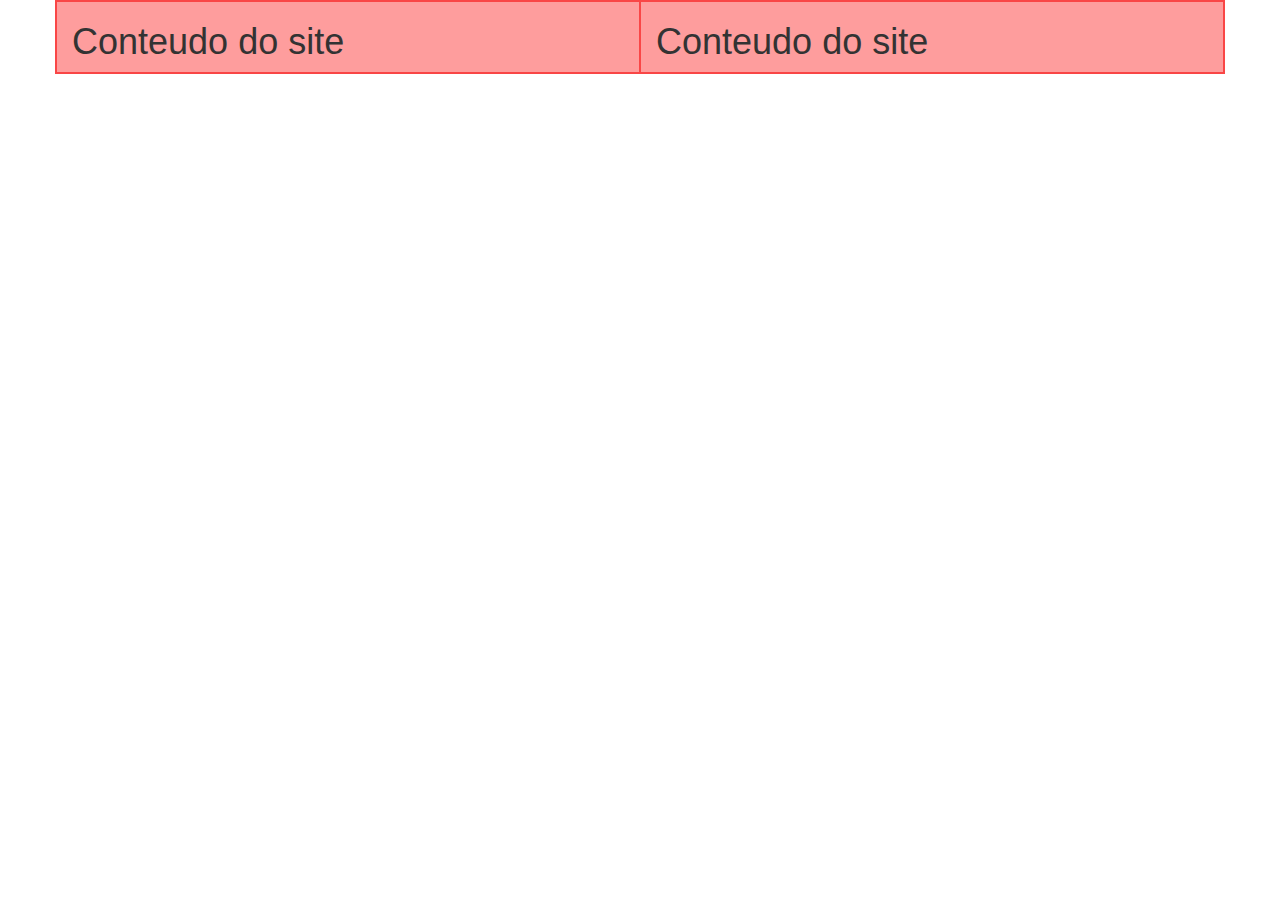
<file: index.html>
<!DOCTYPE html>
<html lang="pt-br">
  <head>
    <meta charset="utf-8">
    <meta http-equiv="X-UA-Compatible" content="IE=edge">
    <meta name="viewport" content="width=device-width, initial-scale=1">
    <!-- The above 3 meta tags *must* come first in the head; any other head content must come *after* these tags -->
    <title>Bootstrap</title>

    <!-- Bootstrap -->
    <link href="bootstrap/css/bootstrap.min.css" rel="stylesheet">
     <link href="estilo.css" rel="stylesheet">

    <!-- HTML5 shim and Respond.js for IE8 support of HTML5 elements and media queries -->
    <!-- WARNING: Respond.js doesn't work if you view the page via file:// -->
    <!--[if lt IE 9]>
      <script src="https://oss.maxcdn.com/html5shiv/3.7.3/html5shiv.min.js"></script>
      <script src="https://oss.maxcdn.com/respond/1.4.2/respond.min.js"></script>
    <![endif]-->
  </head>
  <body>

    <div class="container marcador2">
      
      <div class="row">
        <div class="col-xs-6 marcador">
            <h1>Conteudo do site</h1>
        </div>

        <div class="col-xs-6 marcador">
            <h1>Conteudo do site</h1>
        </div>
       
      </div>

    

    </div>



    <!-- jQuery (necessary for Bootstrap's JavaScript plugins) -->
    <script src="https://ajax.googleapis.com/ajax/libs/jquery/1.12.4/jquery.min.js"></script>
    <!-- Include all compiled plugins (below), or include individual files as needed -->
    <script src="bootstrap/js/bootstrap.min.js"></script>
  </body>
</html>
</file>
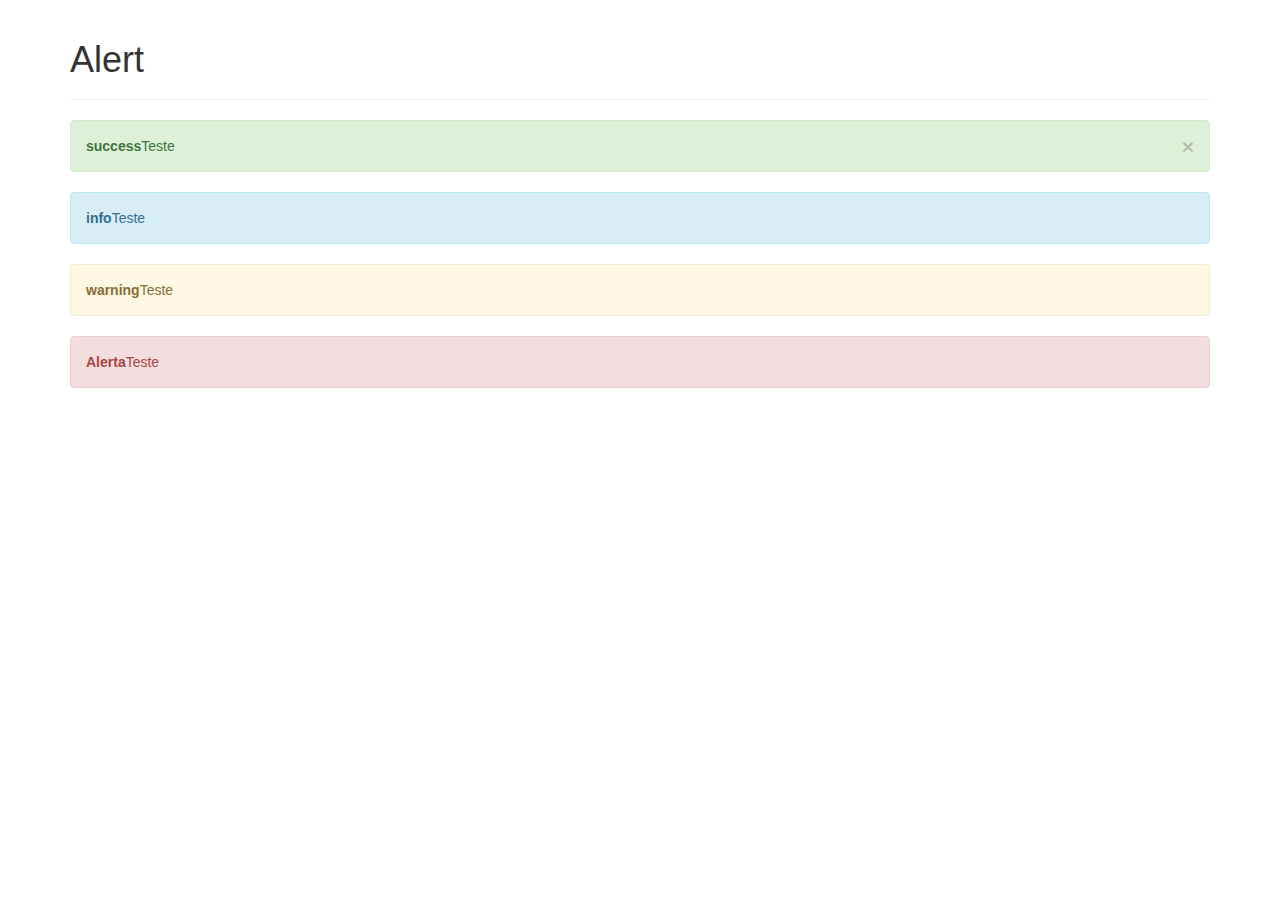
<file: alert.html>
<!DOCTYPE html>
<html lang="pt-br">
  <head>
    <meta charset="utf-8">
    <meta http-equiv="X-UA-Compatible" content="IE=edge">
    <meta name="viewport" content="width=device-width, initial-scale=1">
    <!-- The above 3 meta tags *must* come first in the head; any other head content must come *after* these tags -->
    <title>Alert window</title>

    <!-- Bootstrap -->
    <link href="bootstrap/css/bootstrap.min.css" rel="stylesheet">
     <link href="estilo.css" rel="stylesheet">

    <!-- HTML5 shim and Respond.js for IE8 support of HTML5 elements and media queries -->
    <!-- WARNING: Respond.js doesn't work if you view the page via file:// -->
    <!--[if lt IE 9]>
      <script src="https://oss.maxcdn.com/html5shiv/3.7.3/html5shiv.min.js"></script>
      <script src="https://oss.maxcdn.com/respond/1.4.2/respond.min.js"></script>
    <![endif]-->
  </head>
  <body>
  	  

   <div class="container">
    

      <div class="page-header">
          <h1>Alert</h1>
      </div>
      
      <div class="alert alert-success" role="alert">

          <button type="button" class="close" data-dismiss="alert" aria-label="Fechar">
            <span aria-hidden="true">&times;</span>
          </button>

          <strong>success</strong>Teste
      </div>

      <div class="alert alert-info" role="alert">
          <strong>info</strong>Teste
      </div>
 
      <div class="alert alert-warning" role="alert">
          <strong>warning</strong>Teste
      </div>
      
      <div class="alert alert-danger" role="alert">
          <strong>Alerta</strong>Teste
      </div>
 
 
   </div>
  
 




    <!-- jQuery (necessary for Bootstrap's JavaScript plugins) -->
    <script src="https://ajax.googleapis.com/ajax/libs/jquery/1.12.4/jquery.min.js"></script>
    <!-- Include all compiled plugins (below), or include individual files as needed -->
    <script src="bootstrap/js/bootstrap.min.js"></script>
  </body>
</html>
</file>
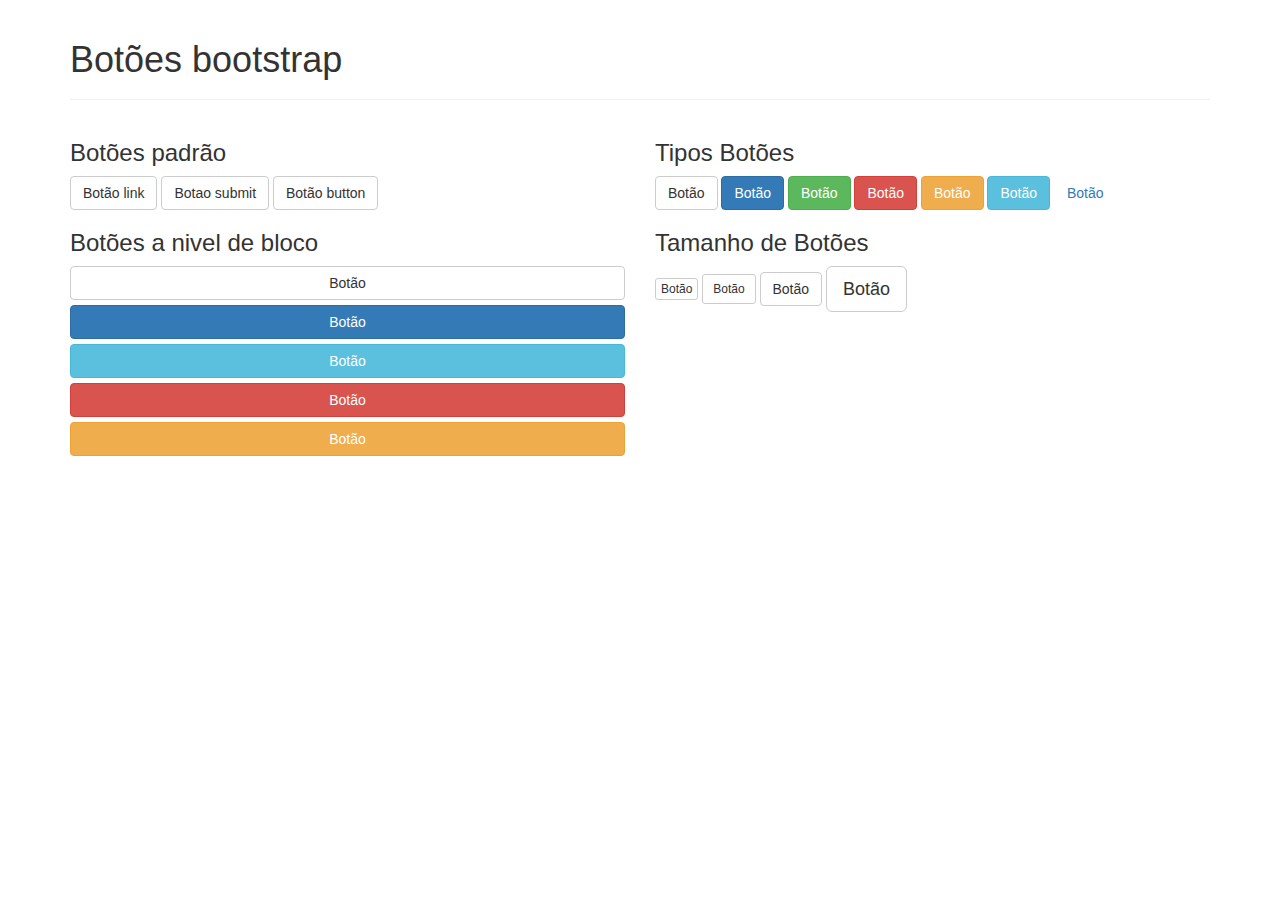
<file: botoes.html>
<!DOCTYPE html>
<html lang="pt-br">
  <head>
    <meta charset="utf-8">
    <meta http-equiv="X-UA-Compatible" content="IE=edge">
    <meta name="viewport" content="width=device-width, initial-scale=1">
    <!-- The above 3 meta tags *must* come first in the head; any other head content must come *after* these tags -->
    <title>Tabelas</title>

    <!-- Bootstrap -->
    <link href="bootstrap/css/bootstrap.min.css" rel="stylesheet">
     <link href="estilo.css" rel="stylesheet">

    <!-- HTML5 shim and Respond.js for IE8 support of HTML5 elements and media queries -->
    <!-- WARNING: Respond.js doesn't work if you view the page via file:// -->
    <!--[if lt IE 9]>
      <script src="https://oss.maxcdn.com/html5shiv/3.7.3/html5shiv.min.js"></script>
      <script src="https://oss.maxcdn.com/respond/1.4.2/respond.min.js"></script>
    <![endif]-->
  </head>
  <body>

   <div class="container">
      
      <div class="page-header">
          <h1>Botões bootstrap</h1>
      </div>
   
    <div class="row">
        <div class="col-sm-6">
          <h3>Botões padrão</h3>
          <a href="#" class="btn btn-default">Botão link</a>
          <input type="submit" class="btn btn-default" value="Botao submit">
          <button class="btn btn-default"> Botão button</button>
        </div>
       
        <div class="col-sm-6">
           <h3>Tipos Botões </h3>
           <button class="btn btn-default"> Botão </button>
           <button class="btn btn-primary"> Botão </button>
           <button class="btn btn-success"> Botão </button>
           <button class="btn btn-danger"> Botão </button>
           <button class="btn btn-warning"> Botão </button>
           <button class="btn btn-info"> Botão </button>
           <button class="btn btn-link"> Botão </button>
      </div>
    </div><!-- row -->
   
    <div class="row">
        <div class="col-sm-6">
          <h3>Botões a nivel de bloco</h3>
             <button class="btn btn-default btn-block"> Botão </button>
             <button class="btn btn-primary btn-block"> Botão </button>
             <button class="btn btn-info btn-block"> Botão </button>
             <button class="btn btn-danger btn-block"> Botão </button>
             <button class="btn btn-warning btn-block"> Botão </button>
        </div>
        <div class="col-sm-6">
             <h3>Tamanho de Botões</h3>
              <button class="btn btn-default btn-xs"> Botão </button>
               <button class="btn btn-default btn-sm"> Botão </button>
                <button class="btn btn-default btn-md"> Botão </button>
                 <button class="btn btn-default btn-lg"> Botão </button>
        </div>
    </div><!-- row -->

  </div> 




    <!-- jQuery (necessary for Bootstrap's JavaScript plugins) -->
    <script src="https://ajax.googleapis.com/ajax/libs/jquery/1.12.4/jquery.min.js"></script>
    <!-- Include all compiled plugins (below), or include individual files as needed -->
    <script src="bootstrap/js/bootstrap.min.js"></script>
  </body>
</html>
</file>
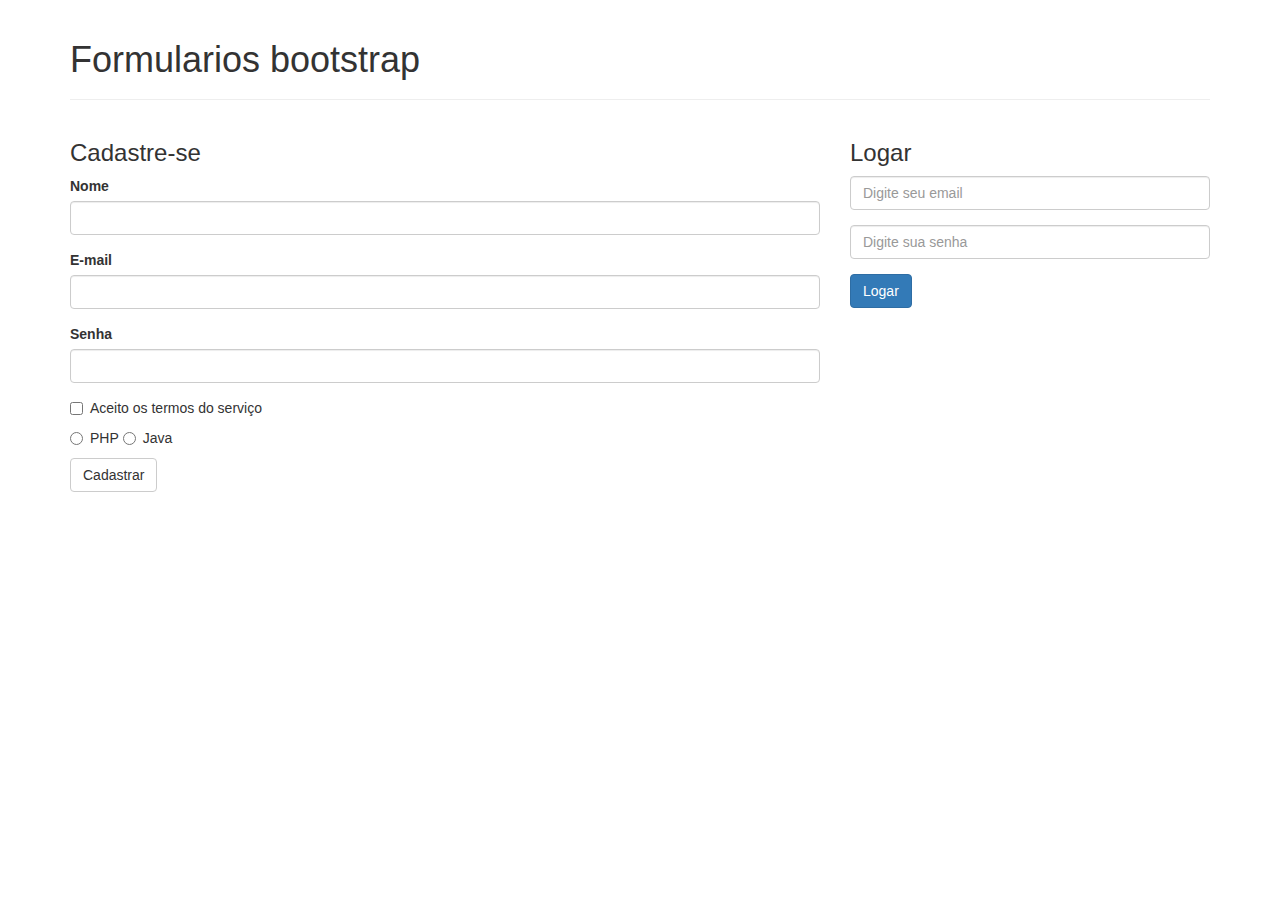
<file: formularios.html>
<!DOCTYPE html>
<html lang="pt-br">
  <head>
    <meta charset="utf-8">
    <meta http-equiv="X-UA-Compatible" content="IE=edge">
    <meta name="viewport" content="width=device-width, initial-scale=1">
    <!-- The above 3 meta tags *must* come first in the head; any other head content must come *after* these tags -->
    <title>Formularios</title>

    <!-- Bootstrap -->
    <link href="bootstrap/css/bootstrap.min.css" rel="stylesheet">
     <link href="estilo.css" rel="stylesheet">

    <!-- HTML5 shim and Respond.js for IE8 support of HTML5 elements and media queries -->
    <!-- WARNING: Respond.js doesn't work if you view the page via file:// -->
    <!--[if lt IE 9]>
      <script src="https://oss.maxcdn.com/html5shiv/3.7.3/html5shiv.min.js"></script>
      <script src="https://oss.maxcdn.com/respond/1.4.2/respond.min.js"></script>
    <![endif]-->
  </head>
  <body>

    <div class="container">
      
      <div class="page-header">
          <h1>Formularios bootstrap</h1>
      </div>

      <div class="row">
        <div class="col-sm-8">
            <h3>Cadastre-se</h3>
            <form>
              <div class="form-group">
                  <label for="nome">Nome</label>
                  <input id="nome" type="text" class="form-control">
              </div>  

               <div class="form-group">
                  <label for="email">E-mail</label>
                  <input id="email" type="text" class="form-control">
              </div> 

               <div class="form-group">
                  <label for="senha">Senha</label>
                  <input id="senha" type="text" class="form-control">
              </div> 

              <div class="checkbox">
                  <label>
                      <input type="checkbox"> Aceito os termos do serviço
                  </label>
              </div>

              <div class="radio">
                  <label>
                      <input type="radio" name="opcao"> PHP
                  </label>

                  <label>
                      <input type="radio" name="opcao"> Java
                  </label>
              </div>

              <button type="submit" class="btn btn-default">Cadastrar</button>

            </form>
        </div>

        <div class="col-sm-4">
            <h3>Logar</h3>
             <div class="form-group">
                <input id="email" type="text" class="form-control" placeholder="Digite seu email">
              </div> 

              <div class="form-group">
                 <input id="senha" type="password" class="form-control" placeholder="Digite sua senha">
              </div>

              <button type="submit" class="btn btn-primary">Logar</button>
        </div>
      </div>
     
    

    </div>



    <!-- jQuery (necessary for Bootstrap's JavaScript plugins) -->
    <script src="https://ajax.googleapis.com/ajax/libs/jquery/1.12.4/jquery.min.js"></script>
    <!-- Include all compiled plugins (below), or include individual files as needed -->
    <script src="bootstrap/js/bootstrap.min.js"></script>
  </body>
</html>
</file>
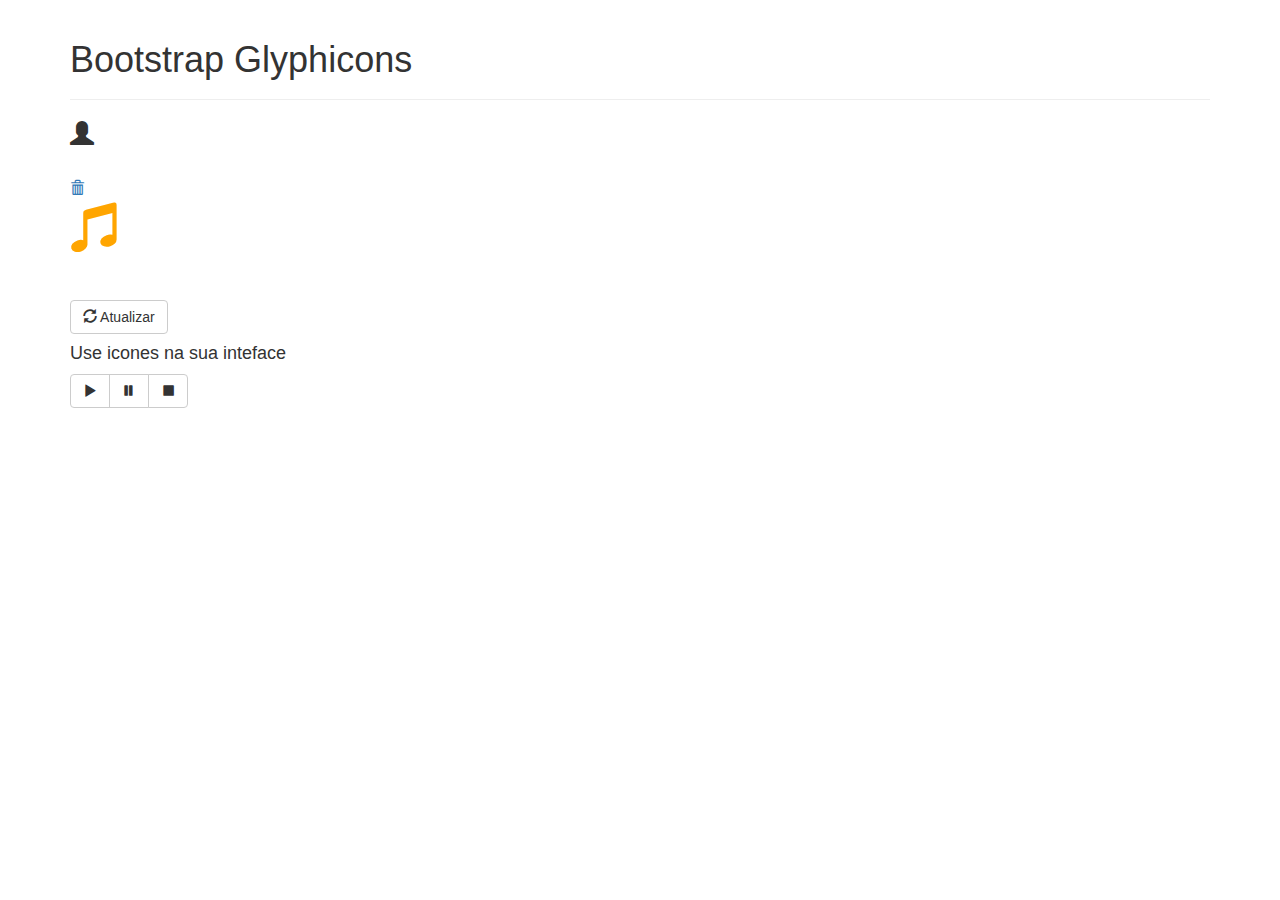
<file: icones.html>
<!DOCTYPE html>
<html lang="pt-br">
  <head>
    <meta charset="utf-8">
    <meta http-equiv="X-UA-Compatible" content="IE=edge">
    <meta name="viewport" content="width=device-width, initial-scale=1">
    <!-- The above 3 meta tags *must* come first in the head; any other head content must come *after* these tags -->
    <title>Icone</title>

    <!-- Bootstrap -->
    <link href="bootstrap/css/bootstrap.min.css" rel="stylesheet">
     <link href="estilo.css" rel="stylesheet">

    <!-- HTML5 shim and Respond.js for IE8 support of HTML5 elements and media queries -->
    <!-- WARNING: Respond.js doesn't work if you view the page via file:// -->
    <!--[if lt IE 9]>
      <script src="https://oss.maxcdn.com/html5shiv/3.7.3/html5shiv.min.js"></script>
      <script src="https://oss.maxcdn.com/respond/1.4.2/respond.min.js"></script>
    <![endif]-->
  </head>
  <body>
  	  

   <div class="container">
    

      <div class="page-header">
          <h1>Bootstrap Glyphicons</h1>
      </div>
     
      <h3>
        <span class="glyphicon glyphicon-user"></span>
      </h3>
      
      <br>

      <a href="www.google.com">
      <span class="glyphicon glyphicon-trash"></span>
       </a>
      
        <br>
      <p style="color: orange; font-size: 50px;">
       <span class="glyphicon glyphicon-music"></span>
        </p>

        <br>

        <button type="button" class="btn btn-default">
          <span class="glyphicon glyphicon-refresh"></span>
          Atualizar 
        </button>

        <br>
        <h4>Use icones na sua inteface</h4>
        <div class="btn-toolbar">
          <div class="btn-group">
              <button type="button" class="btn btn-default">
                 <span class="glyphicon glyphicon-play"></span>
              </button>

               <button type="button" class="btn btn-default">
                 <span class="glyphicon glyphicon-pause"></span>
              </button>

              <button type="button" class="btn btn-default">
                 <span class="glyphicon glyphicon-stop"></span>
              </button>


               

          </div>
        </div>

   </div>
  
 




    <!-- jQuery (necessary for Bootstrap's JavaScript plugins) -->
    <script src="https://ajax.googleapis.com/ajax/libs/jquery/1.12.4/jquery.min.js"></script>
    <!-- Include all compiled plugins (below), or include individual files as needed -->
    <script src="bootstrap/js/bootstrap.min.js"></script>
  </body>
</html>
</file>
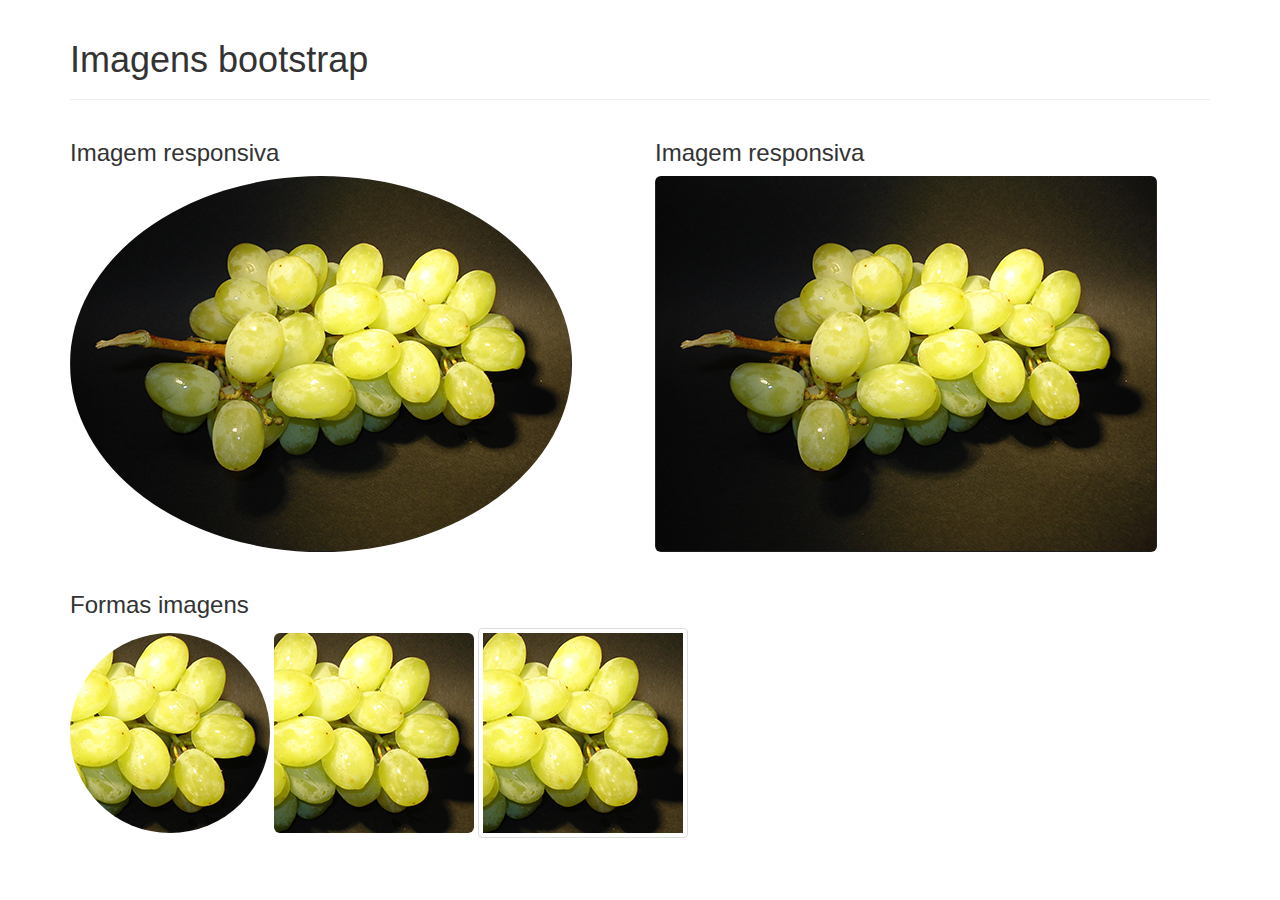
<file: imagens.html>
<!DOCTYPE html>
<html lang="pt-br">
  <head>
    <meta charset="utf-8">
    <meta http-equiv="X-UA-Compatible" content="IE=edge">
    <meta name="viewport" content="width=device-width, initial-scale=1">
    <!-- The above 3 meta tags *must* come first in the head; any other head content must come *after* these tags -->
    <title>Imagens</title>

    <!-- Bootstrap -->
    <link href="bootstrap/css/bootstrap.min.css" rel="stylesheet">
     <link href="estilo.css" rel="stylesheet">

    <!-- HTML5 shim and Respond.js for IE8 support of HTML5 elements and media queries -->
    <!-- WARNING: Respond.js doesn't work if you view the page via file:// -->
    <!--[if lt IE 9]>
      <script src="https://oss.maxcdn.com/html5shiv/3.7.3/html5shiv.min.js"></script>
      <script src="https://oss.maxcdn.com/respond/1.4.2/respond.min.js"></script>
    <![endif]-->
  </head>
  <body>

   <div class="container">
      
      <div class="page-header">
          <h1>Imagens bootstrap</h1>
      </div>
      <div class="row">
        <div class="col-sm-6">
          <h3>Imagem responsiva</h3>
          <img src="img/uvas.png" class="img-responsive img-circle">
          <img />
        </div>

         <div class="col-sm-6">
          <h3>Imagem responsiva</h3>
          <img src="img/uvas.png" class="img-responsive img-rounded">
        </div>
      </div><!-- fim row-->

      <div class="row">
          <div class="col-sm-12">
            <h3>Formas imagens</h3>
            <img src="img/uvas200.png" class="img-circle">
             <img src="img/uvas200.png" class="img-rounded">
               <img src="img/uvas200.png" class="img-thumbnail">
          </div>
        
      </div>
       
      
        
    </div>
  
 




    <!-- jQuery (necessary for Bootstrap's JavaScript plugins) -->
    <script src="https://ajax.googleapis.com/ajax/libs/jquery/1.12.4/jquery.min.js"></script>
    <!-- Include all compiled plugins (below), or include individual files as needed -->
    <script src="bootstrap/js/bootstrap.min.js"></script>
  </body>
</html>
</file>
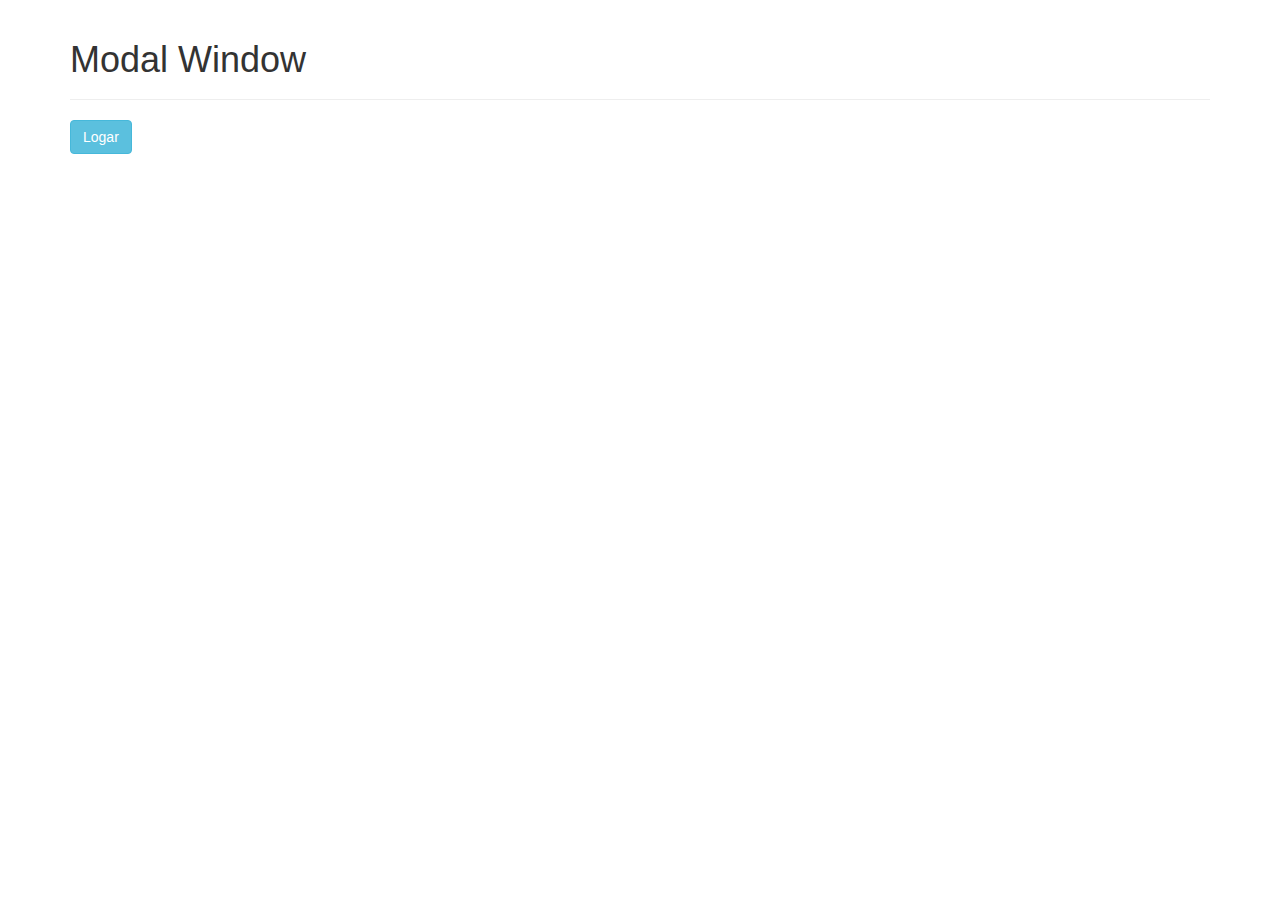
<file: modal.html>
<!DOCTYPE html>
<html lang="pt-br">
  <head>
    <meta charset="utf-8">
    <meta http-equiv="X-UA-Compatible" content="IE=edge">
    <meta name="viewport" content="width=device-width, initial-scale=1">
    <!-- The above 3 meta tags *must* come first in the head; any other head content must come *after* these tags -->
    <title>modal window</title>

    <!-- Bootstrap -->
    <link href="bootstrap/css/bootstrap.min.css" rel="stylesheet">
     <link href="estilo.css" rel="stylesheet">

    <!-- HTML5 shim and Respond.js for IE8 support of HTML5 elements and media queries -->
    <!-- WARNING: Respond.js doesn't work if you view the page via file:// -->
    <!--[if lt IE 9]>
      <script src="https://oss.maxcdn.com/html5shiv/3.7.3/html5shiv.min.js"></script>
      <script src="https://oss.maxcdn.com/respond/1.4.2/respond.min.js"></script>
    <![endif]-->
  </head>
  <body>
  	  

   <div class="container">
    

      <div class="page-header">
          <h1> Modal Window</h1>
      </div>
      
      <button type="button" class="btn btn-info" data-toggle="modal" data-target="#janela">
        Logar
      </button>

      <!--janela-->

      <form class="modal fade" id="janela" >
          
          <div class="modal-dialog modal-sm">
              <div class="modal-content">
                <!--cabecalho-->
                <div class="modal-header">
                 <button type="button" class="close" data-dismiss="modal">
                   <span>&times;</span>
                 </button>
                  <h4 class="modal-title">Efetuar Login</h4>
                </div>
                 <!--corpo-->
                <div class="modal-body">

                    <div class="form-group">
                        <input type="email" class="form-control" id="email" placeholder="Digite seu e-mail">
                    </div>

                     <div class="form-group">
                        <input type="password" class="form-control" id="senha" placeholder="Digite sua senha">
                    </div>
                </div>
                 <!--rodape-->
                <div class="modal-footer">
                 <button type="button" class="btn btn-default" data-dismiss="modal">
                   Cancelar
                 </button>

                 <button type="submit" class="btn btn-primary">
                   Logar
                 </button>
                </div>

              </div>
          </div>
      </form>
 
   </div>
  
 




    <!-- jQuery (necessary for Bootstrap's JavaScript plugins) -->
    <script src="https://ajax.googleapis.com/ajax/libs/jquery/1.12.4/jquery.min.js"></script>
    <!-- Include all compiled plugins (below), or include individual files as needed -->
    <script src="bootstrap/js/bootstrap.min.js"></script>
  </body>
</html>
</file>
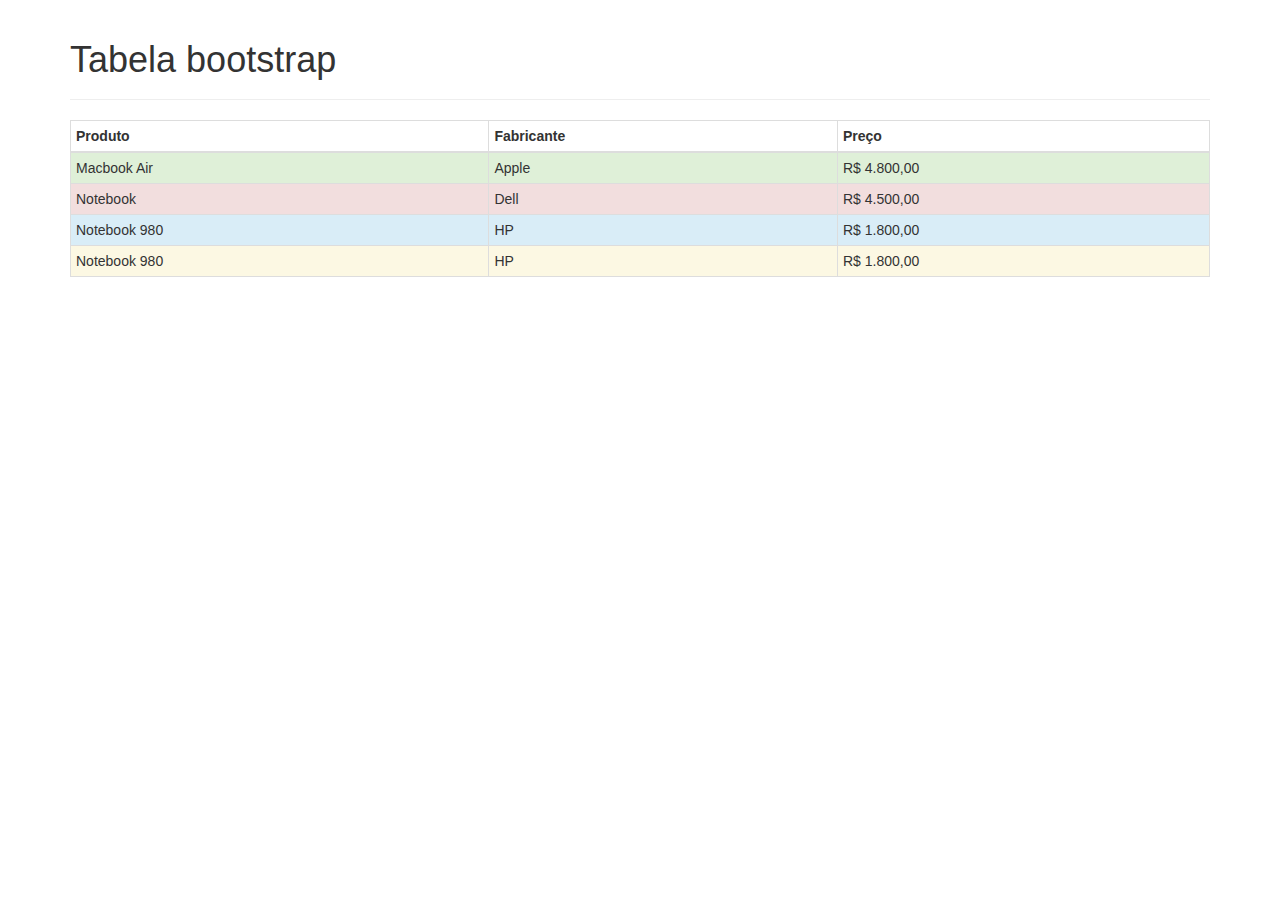
<file: tabelas.html>
<!DOCTYPE html>
<html lang="pt-br">
  <head>
    <meta charset="utf-8">
    <meta http-equiv="X-UA-Compatible" content="IE=edge">
    <meta name="viewport" content="width=device-width, initial-scale=1">
    <!-- The above 3 meta tags *must* come first in the head; any other head content must come *after* these tags -->
    <title>Tabelas</title>

    <!-- Bootstrap -->
    <link href="bootstrap/css/bootstrap.min.css" rel="stylesheet">
     <link href="estilo.css" rel="stylesheet">

    <!-- HTML5 shim and Respond.js for IE8 support of HTML5 elements and media queries -->
    <!-- WARNING: Respond.js doesn't work if you view the page via file:// -->
    <!--[if lt IE 9]>
      <script src="https://oss.maxcdn.com/html5shiv/3.7.3/html5shiv.min.js"></script>
      <script src="https://oss.maxcdn.com/respond/1.4.2/respond.min.js"></script>
    <![endif]-->
  </head>
  <body>

    <div class="container">
      
      <div class="page-header">
          <h1>Tabela bootstrap</h1>
      </div>

      <table class="table table-striped table-bordered table-hover table-condensed">
         <thead>
            <tr>
              <th>Produto</th>
              <th>Fabricante</th>
              <th>Preço</th>
            </tr>
         </thead>
         <tbody>
           <tr class="success">
             <td>Macbook Air</td>
             <td>Apple</td>
             <td>R$ 4.800,00</td>
           </tr>

            <tr class="danger">
             <td>Notebook </td>
             <td>Dell</td>
             <td>R$ 4.500,00</td>
           </tr>

            <tr class="info">
             <td>Notebook 980</td>
             <td>HP</td>
             <td>R$ 1.800,00</td>
           </tr>
           <tr class="warning">
             <td>Notebook 980</td>
             <td>HP</td>
             <td>R$ 1.800,00</td>
           </tr>
         </tbody>
      </table>

      




    <!-- jQuery (necessary for Bootstrap's JavaScript plugins) -->
    <script src="https://ajax.googleapis.com/ajax/libs/jquery/1.12.4/jquery.min.js"></script>
    <!-- Include all compiled plugins (below), or include individual files as needed -->
    <script src="bootstrap/js/bootstrap.min.js"></script>
  </body>
</html>
</file>
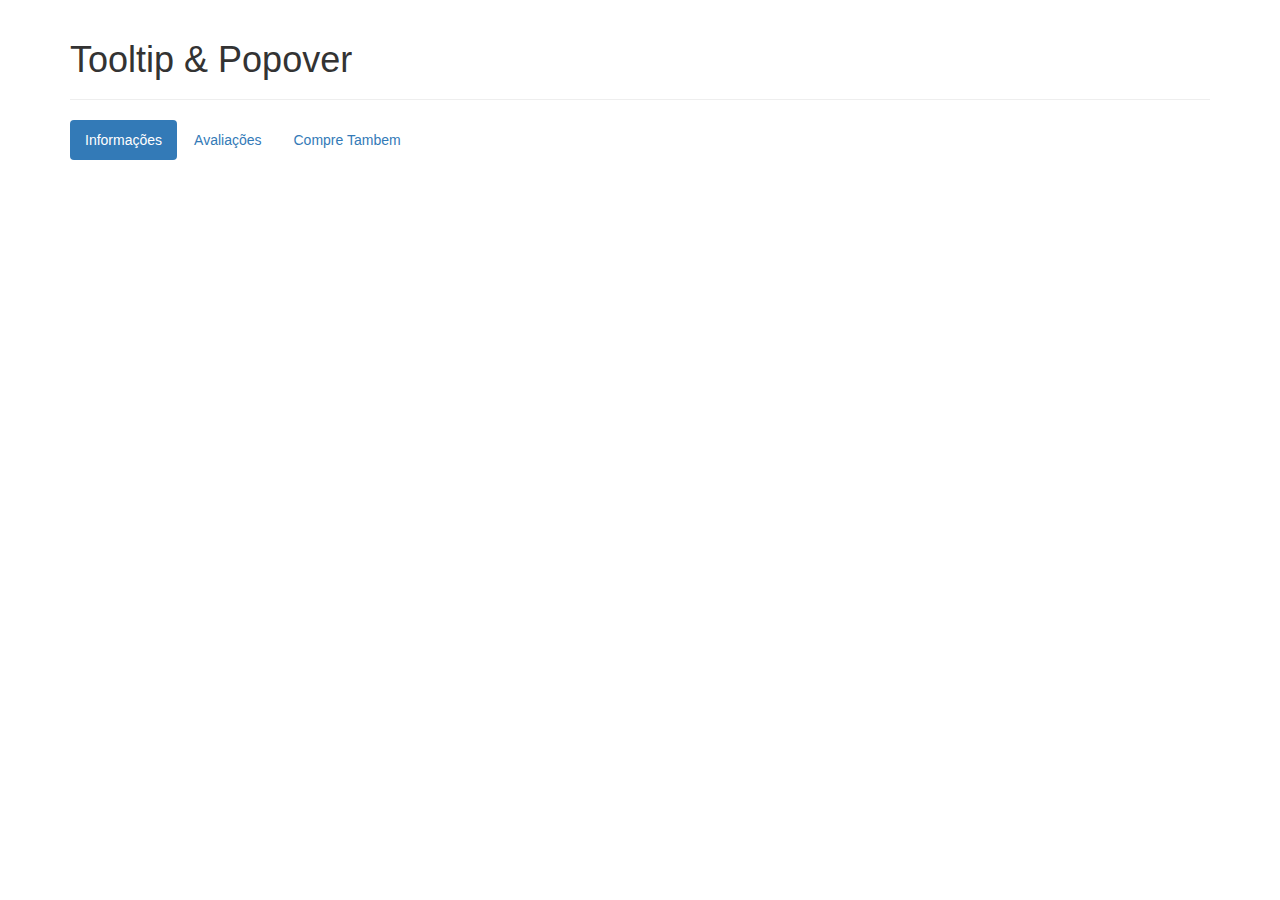
<file: tabs.html>
<!DOCTYPE html>
<html lang="pt-br">
  <head>
    <meta charset="utf-8">
    <meta http-equiv="X-UA-Compatible" content="IE=edge">
    <meta name="viewport" content="width=device-width, initial-scale=1">
    <!-- The above 3 meta tags *must* come first in the head; any other head content must come *after* these tags -->
    <title>Alert window</title>

    <!-- Bootstrap -->
    <link href="bootstrap/css/bootstrap.min.css" rel="stylesheet">
     <link href="estilo.css" rel="stylesheet">

    <!-- HTML5 shim and Respond.js for IE8 support of HTML5 elements and media queries -->
    <!-- WARNING: Respond.js doesn't work if you view the page via file:// -->
    <!--[if lt IE 9]>
      <script src="https://oss.maxcdn.com/html5shiv/3.7.3/html5shiv.min.js"></script>
      <script src="https://oss.maxcdn.com/respond/1.4.2/respond.min.js"></script>
    <![endif]-->
  </head>
  <body>
  	  

   <div class="container">
    
      <div class="page-header">
          <h1>Tooltip & Popover</h1>
      </div><!--page header-->

      <!--criação das abas-->
      <ul class="nav nav-pills" role="tablist">
          <li class="active"><a href="#info" role="tab" data-toggle="tab">Informações</a></li>
          <li><a href="#avaliacao" role="tab" data-toggle="tab">Avaliações</a></li>
          <li ><a href="#comprequitambem" role="tab" data-toggle="tab">Compre Tambem</a></li>
      </ul>
      <!--conteudo das abas-->
      <div class="tab-content">
          <!--conteudo das abas de informações-->
          <div class="tab-pane" role="tabpanel" id="info">
            <h3>Informações</h3>
            <p>Lorem ipsum dolorem sit amet, infomr</p>
          </div>

          <div class="tab-pane" role="tabpanel" id="avaliacao">
            <h3>Avaliações</h3>
            <p>Lorem ipsum dolorem sit amet, Avaliações</p>
          </div>

          <div class="tab-pane" role="tabpanel" id="comprequitambem">
            <h3>Compre também</h3>
            <p>Lorem ipsum dolorem sit amet, Compre também</p>
          </div>
      </div>
     
 </div><!--fim do container-->
      
  
  
 




    <!-- jQuery (necessary for Bootstrap's JavaScript plugins) -->
    <script src="https://ajax.googleapis.com/ajax/libs/jquery/1.12.4/jquery.min.js"></script>
   
   <!--comando para inicializar automaticamente o tooltip-->
    <script type="text/javascript">
      $(function(){
         $('[data-toggle="tooltip"]').tooltip()
         $('[data-toggle="popover"]').popover()
      })
      
    </script>

    <!-- Include all compiled plugins (below), or include individual files as needed -->
    <script src="bootstrap/js/bootstrap.min.js"></script>
  </body>
</html>
</file>
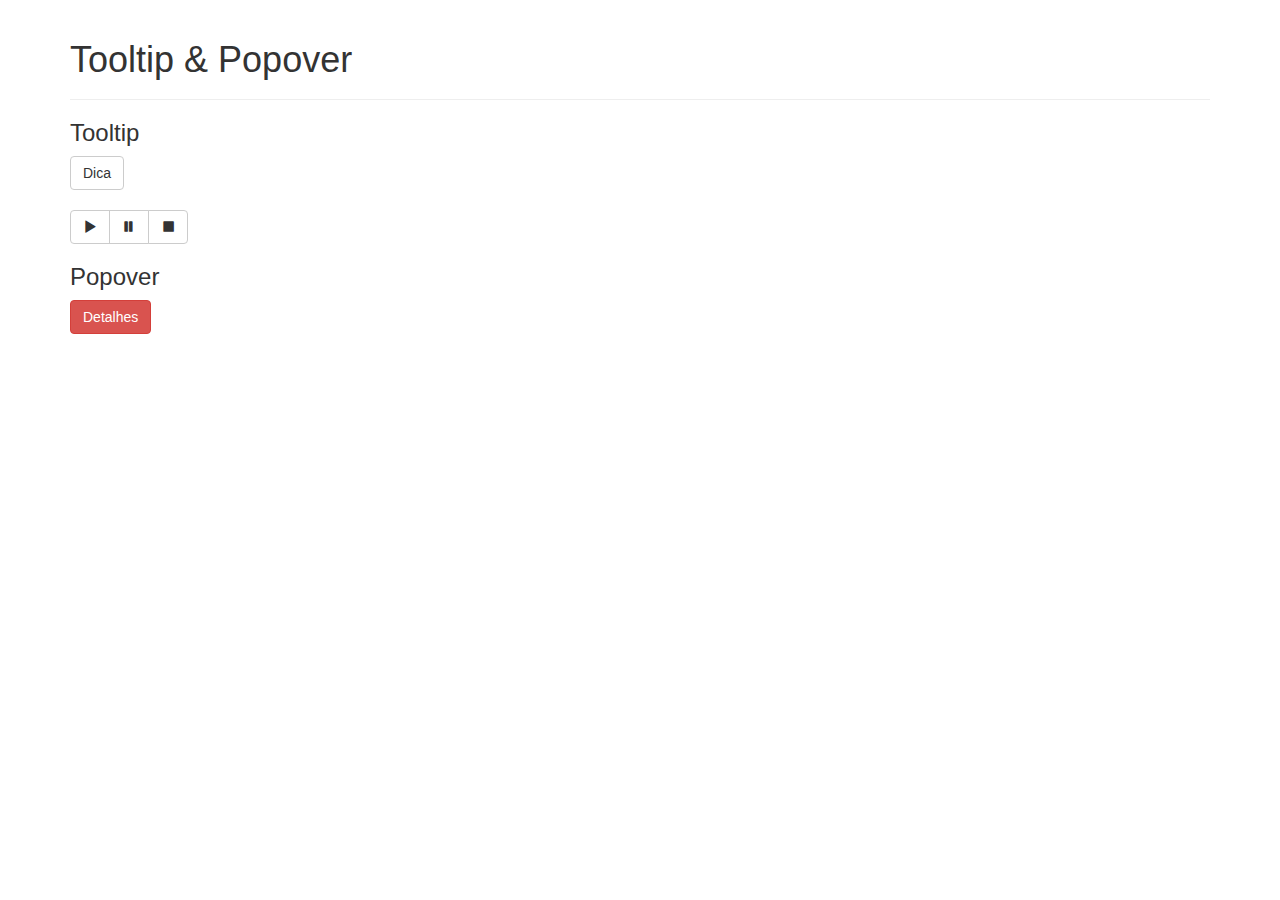
<file: tooltip.html>
<!DOCTYPE html>
<html lang="pt-br">
  <head>
    <meta charset="utf-8">
    <meta http-equiv="X-UA-Compatible" content="IE=edge">
    <meta name="viewport" content="width=device-width, initial-scale=1">
    <!-- The above 3 meta tags *must* come first in the head; any other head content must come *after* these tags -->
    <title>Alert window</title>

    <!-- Bootstrap -->
    <link href="bootstrap/css/bootstrap.min.css" rel="stylesheet">
     <link href="estilo.css" rel="stylesheet">

    <!-- HTML5 shim and Respond.js for IE8 support of HTML5 elements and media queries -->
    <!-- WARNING: Respond.js doesn't work if you view the page via file:// -->
    <!--[if lt IE 9]>
      <script src="https://oss.maxcdn.com/html5shiv/3.7.3/html5shiv.min.js"></script>
      <script src="https://oss.maxcdn.com/respond/1.4.2/respond.min.js"></script>
    <![endif]-->
  </head>
  <body>
  	  

   <div class="container">
    

      <div class="page-header">
          <h1>Tooltip & Popover</h1>
      </div>
      
      <h3>Tooltip</h3>
      <button type="button" class="btn btn-default" 
      data-toggle="tooltip" data-placement="right" title="detalhes do item">Dica</button>
      <br><br>

      <div class="btn-toolbar">
        <div class="btn-group">
            <button type="button" class=" btn btn-default" data-toggle="tooltip" title="Tocar a musica">
              <span class="glyphicon glyphicon-play"></span>
            </button>

            
            <button type="button" class=" btn btn-default" data-toggle="tooltip" title="Pausar a musica">
              <span class="glyphicon glyphicon-pause"></span>
            </button>

            <button type="button" class=" btn btn-default" data-toggle="tooltip" title="Parar a musica">
              <span class="glyphicon glyphicon-stop"></span>
            </button>
            </div>
       
        </div>
    
      
      <h3>Popover</h3>
      <button type="button" class=" btn btn-danger" data-toggle="popover" title="Detalhes!!" data-content="Lorem upsum dolorem sit amet!!" data-placement="right">
        Detalhes
      </button>
 </div>
      
  
  
 




    <!-- jQuery (necessary for Bootstrap's JavaScript plugins) -->
    <script src="https://ajax.googleapis.com/ajax/libs/jquery/1.12.4/jquery.min.js"></script>
   
   <!--comando para inicializar automaticamente o tooltip-->
    <script type="text/javascript">
      $(function(){
         $('[data-toggle="tooltip"]').tooltip()
         $('[data-toggle="popover"]').popover()
      })
      
    </script>

    <!-- Include all compiled plugins (below), or include individual files as needed -->
    <script src="bootstrap/js/bootstrap.min.js"></script>
  </body>
</html>
</file>
<file: estilo.css>
.marcador{
	background: #fe9d9d;
	border:1px solid #f94646; 
}

.marcador2{
	background: #5bf946;
	border:1px solid #f94646; 
}
</file>
